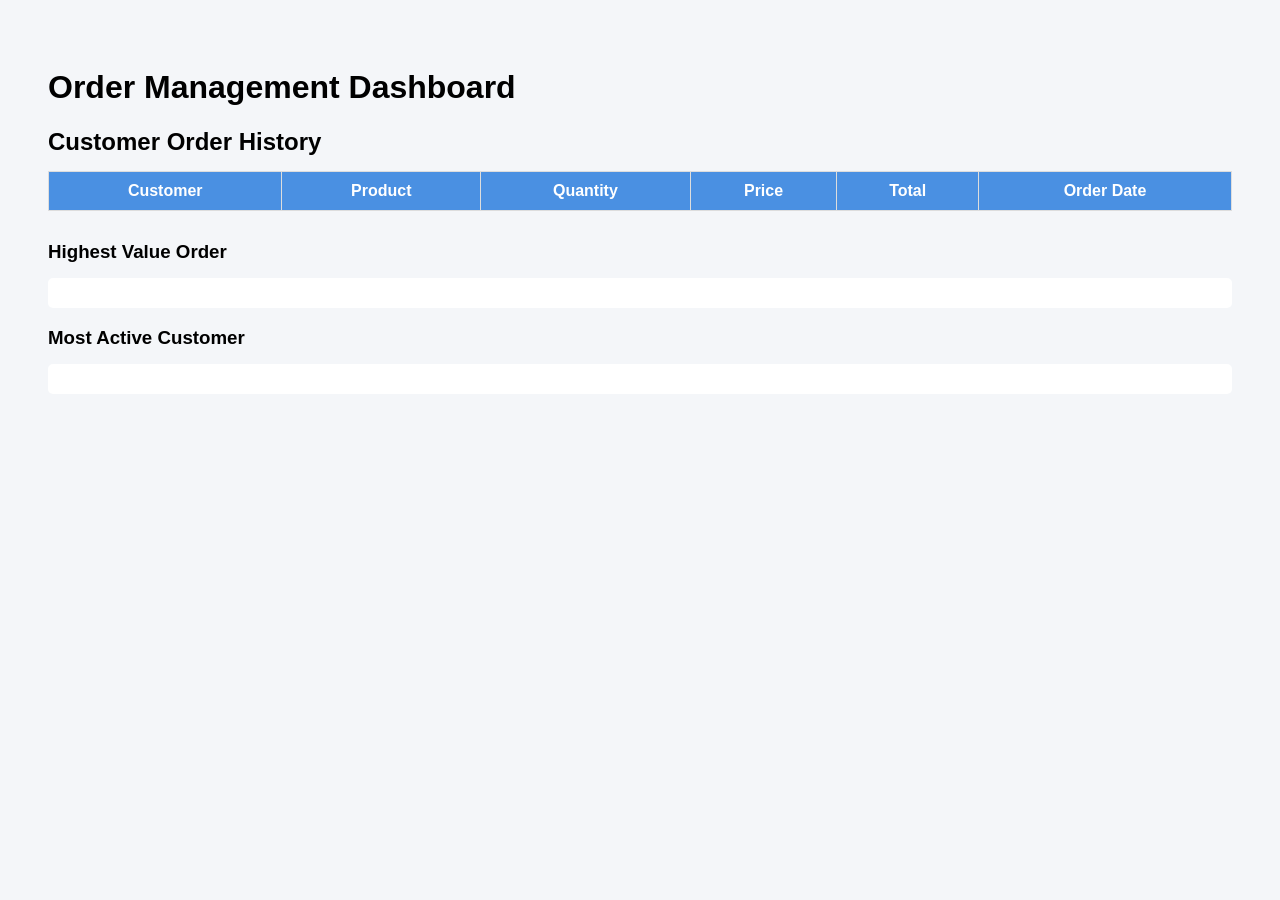
<file: FSAD tasks/Task4/index.html>
<!DOCTYPE html>
<html>
<head>
    <title>Order Management Dashboard</title>
    <link rel="stylesheet" href="style.css">
</head>
<body>

<div class="container">

    <h1>Order Management Dashboard</h1>

    <section class="card">
        <h2>Customer Order History</h2>
        <table id="ordersTable">
            <thead>
                <tr>
                    <th>Customer</th>
                    <th>Product</th>
                    <th>Quantity</th>
                    <th>Price</th>
                    <th>Total</th>
                    <th>Order Date</th>
                </tr>
            </thead>
            <tbody></tbody>
        </table>
    </section>

    <section class="info-section">
        <div class="info-card">
            <h3>Highest Value Order</h3>
            <div id="highest"></div>
        </div>

        <div class="info-card">
            <h3>Most Active Customer</h3>
            <div id="active"></div>
        </div>
    </section>

</div>

<script src="script.js"></script>
</body>
</html>
</file>
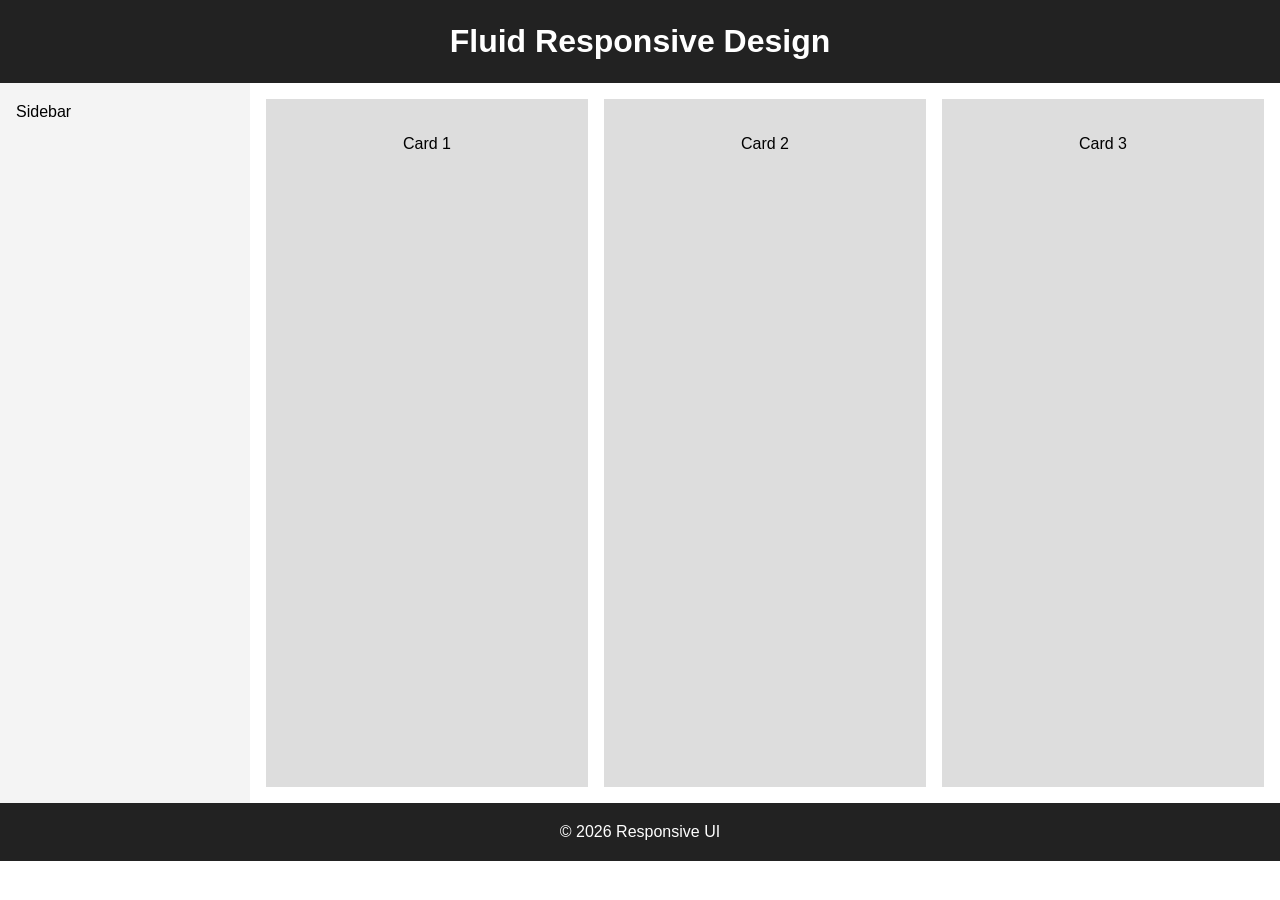
<file: week3/Session 13/index.html>
<!DOCTYPE html>
<html lang="en">
<head>
  <meta charset="UTF-8">
  <meta name="viewport" content="width=device-width, initial-scale=1.0">
  <title>Fluid Responsive Webpage</title>
  <link rel="stylesheet" href="style.css">
</head>
<body>

  <header class="header">
    <h1>Fluid Responsive Design</h1>
  </header>

  <main class="container">
    <aside class="sidebar">Sidebar</aside>

    <section class="content">
      <div class="card">Card 1</div>
      <div class="card">Card 2</div>
      <div class="card">Card 3</div>
    </section>
  </main>

  <footer class="footer">
    © 2026 Responsive UI
  </footer>

</body>
</html>
</file>
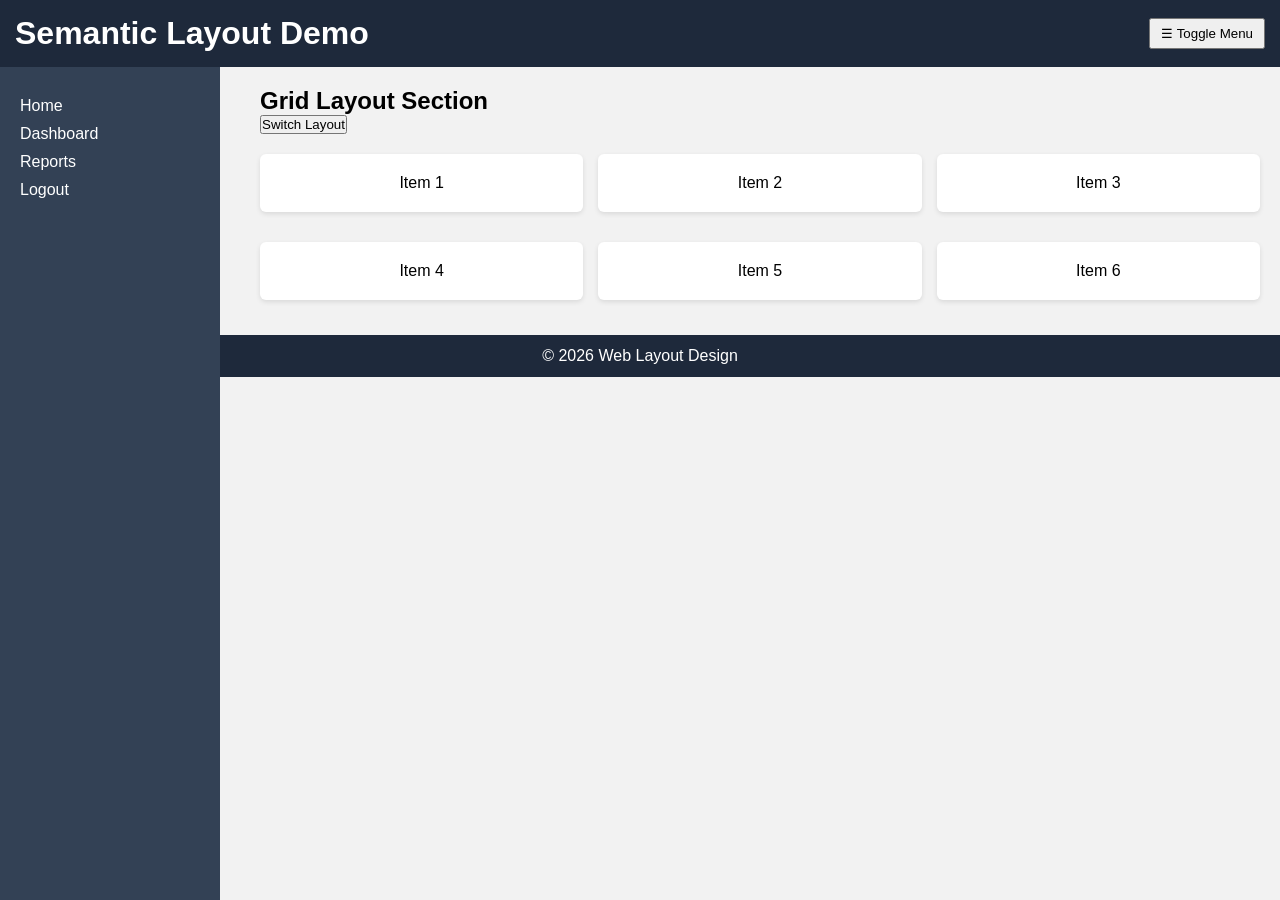
<file: week3/Session 11/Task 1/index.html>
<!DOCTYPE html>
<html lang="en">
<head>
    <meta charset="UTF-8">
    <title>Multi Layout Interface</title>
    <link rel="stylesheet" href="style.css">
</head>
<body>

<header>
    <h1>Semantic Layout Demo</h1>
    <button onclick="toggleSidebar()">☰ Toggle Menu</button>
</header>

<div class="wrapper">

    <aside id="sidebar">
        <nav>
            <a href="#">Home</a>
            <a href="#">Dashboard</a>
            <a href="#">Reports</a>
            <a href="#">Logout</a>
        </nav>
    </aside>

    <main>
        <section>
            <h2>Grid Layout Section</h2>
            <button onclick="toggleGrid()">Switch Layout</button>

            <div id="content" class="grid-layout">
                <article>Item 1</article>
                <article>Item 2</article>
                <article>Item 3</article>
                <article>Item 4</article>
                <article>Item 5</article>
                <article>Item 6</article>
            </div>
        </section>
    </main>

</div>

<footer>
    <p>© 2026 Web Layout Design</p>
</footer>

<script src="script.js"></script>
</body>
</html>
</file>
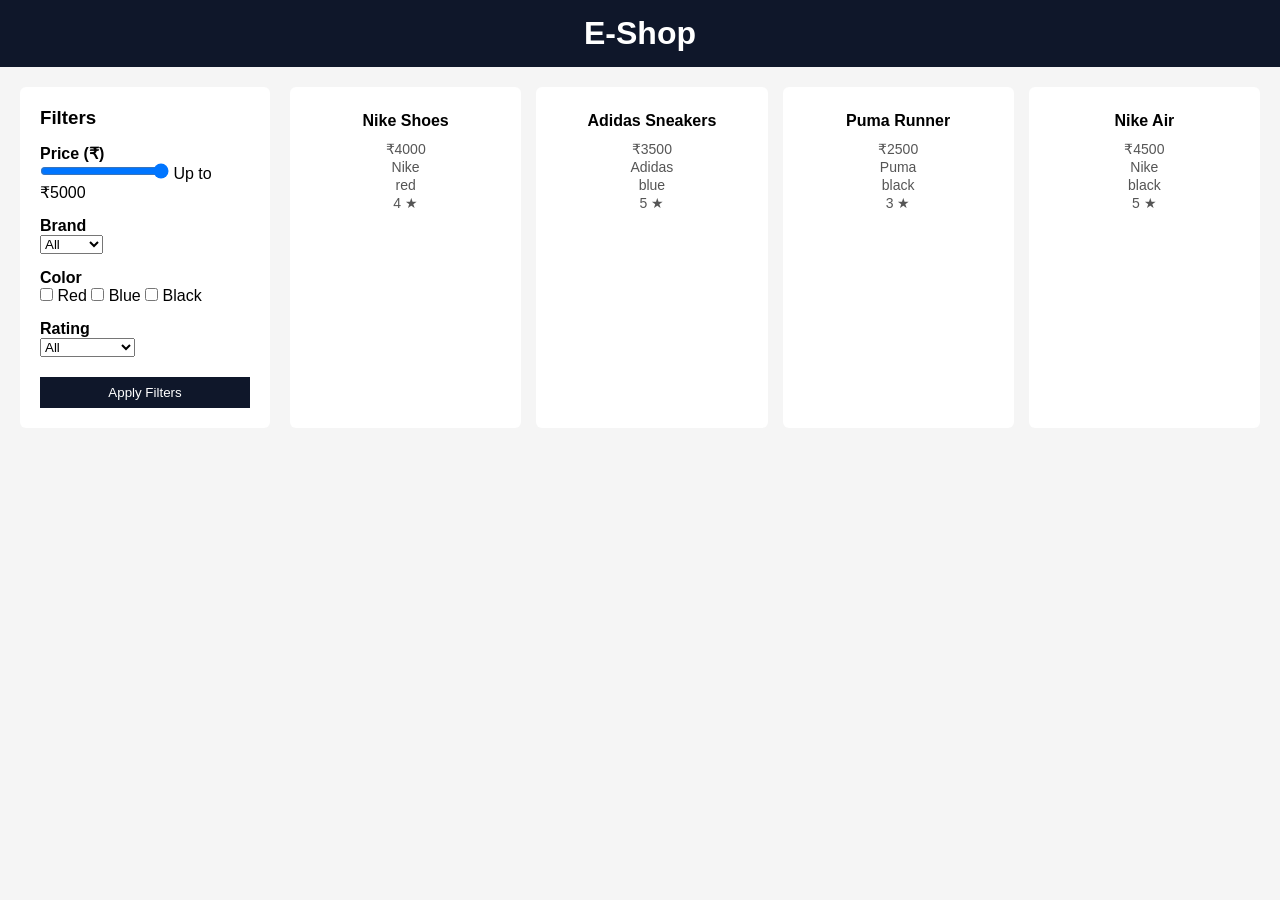
<file: week3/Session 11/Task 3/index.html>
<!DOCTYPE html>
<html lang="en">
<head>
    <meta charset="UTF-8">
    <title>E-Commerce Filter UI</title>
    <link rel="stylesheet" href="style.css">
</head>
<body>

<header>
    <h1>E-Shop</h1>
</header>

<div class="container">

    <!-- Filters -->
    <aside>
        <h3>Filters</h3>

        <!-- Price -->
        <label>Price (₹)</label>
        <input type="range" id="price" min="0" max="5000" value="5000">
        <span id="priceValue">Up to ₹5000</span>

        <!-- Brand -->
        <label>Brand</label>
        <select id="brand">
            <option value="all">All</option>
            <option value="Nike">Nike</option>
            <option value="Adidas">Adidas</option>
            <option value="Puma">Puma</option>
        </select>

        <!-- Color -->
        <label>Color</label>
        <div class="colors">
            <input type="checkbox" value="red"> Red
            <input type="checkbox" value="blue"> Blue
            <input type="checkbox" value="black"> Black
        </div>

        <!-- Rating -->
        <label>Rating</label>
        <select id="rating">
            <option value="0">All</option>
            <option value="4">4★ & above</option>
            <option value="3">3★ & above</option>
        </select>

        <button onclick="applyFilters()">Apply Filters</button>
    </aside>

    <!-- Products -->
    <main id="productList"></main>

</div>

<script src="script.js"></script>
</body>
</html>
</file>
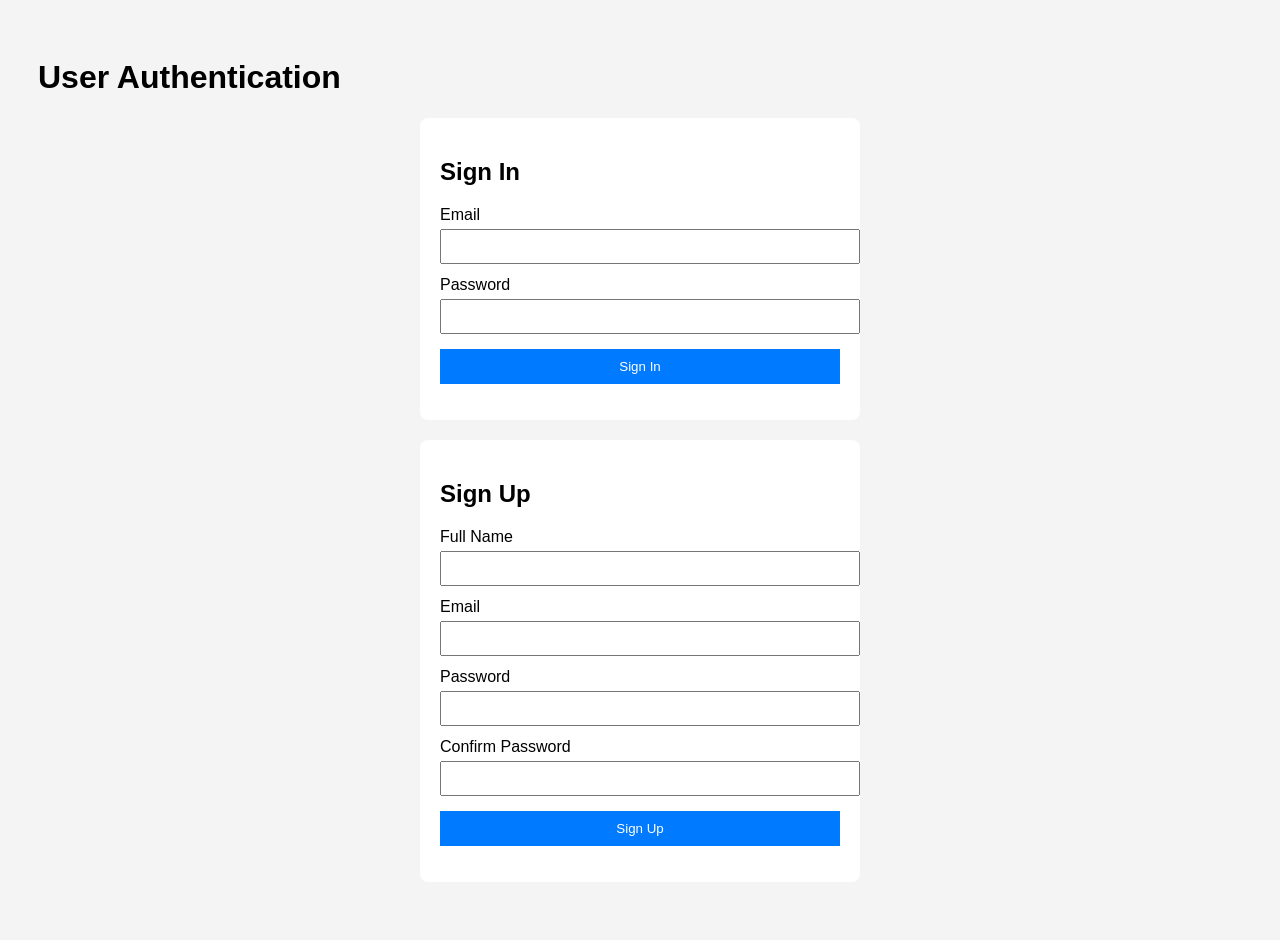
<file: week3/Session 12/Task 1/index.html>
<!DOCTYPE html>
<html lang="en">
<head>
  <meta charset="UTF-8">
  <title>Sign In & Sign Up</title>
  <link rel="stylesheet" href="style.css">
</head>
<body>

<h1>User Authentication</h1>

<!-- SIGN IN FORM -->
<form id="signinForm" novalidate>
  <h2>Sign In</h2>

  <label for="signin-email">Email</label>
  <input type="email" id="signin-email" name="email"
         aria-label="Email address"
         required>

  <label for="signin-password">Password</label>
  <input type="password" id="signin-password" name="password"
         aria-label="Password"
         minlength="6"
         required>

  <button type="submit">Sign In</button>
  <p class="error" id="signin-error" aria-live="assertive"></p>
</form>

<!-- SIGN UP FORM -->
<form id="signupForm" novalidate>
  <h2>Sign Up</h2>

  <label for="name">Full Name</label>
  <input type="text" id="name" name="name"
         aria-label="Full name"
         required>

  <label for="email">Email</label>
  <input type="email" id="email" name="email"
         aria-label="Email address"
         required>

  <label for="password">Password</label>
  <input type="password" id="password" name="password"
         aria-label="Create password"
         minlength="6"
         required>

  <label for="confirm-password">Confirm Password</label>
  <input type="password" id="confirm-password"
         aria-label="Confirm password"
         required>

  <button type="submit">Sign Up</button>
  <p class="error" id="signup-error" aria-live="assertive"></p>
</form>

<script src="script.js"></script>
</body>
</html>
</file>
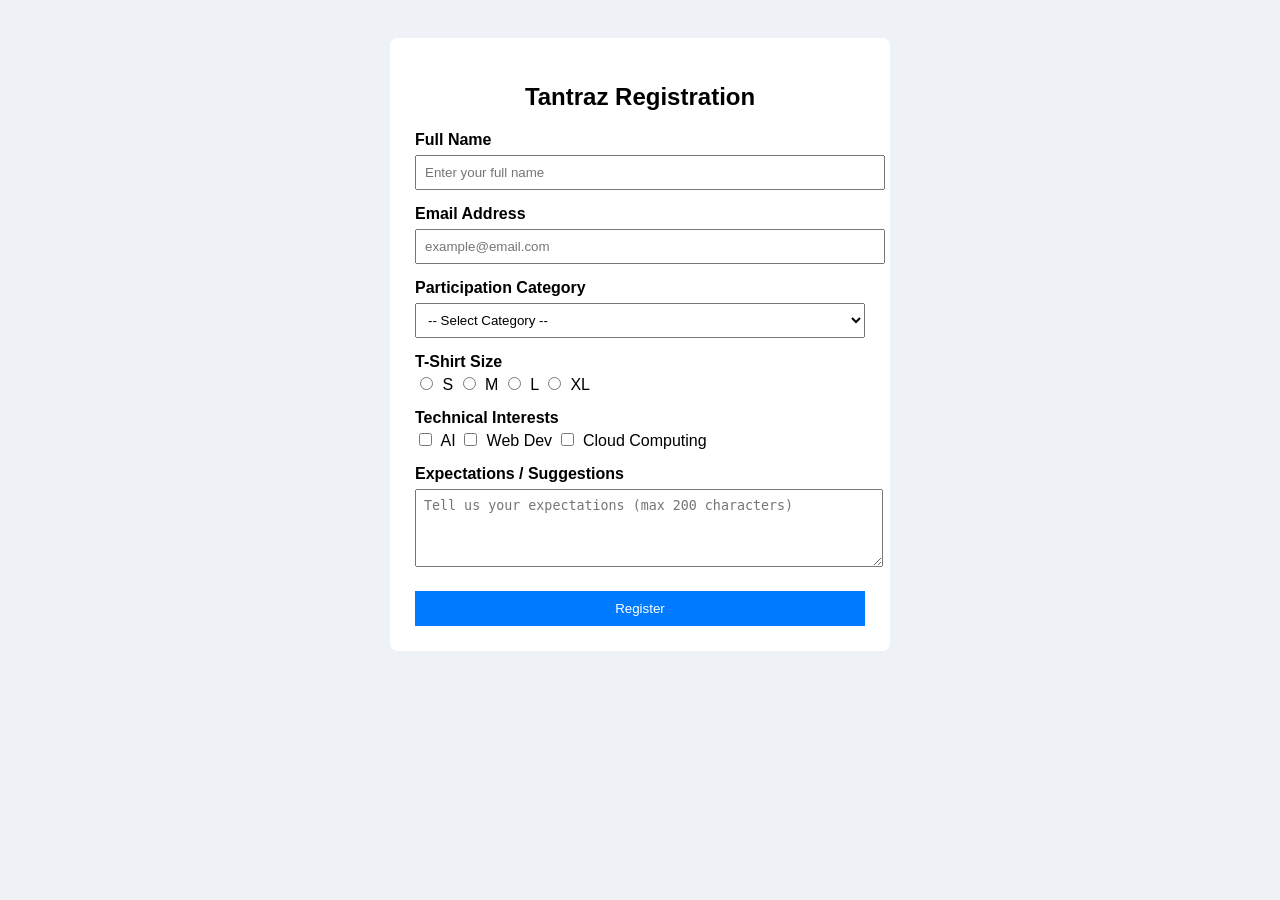
<file: week3/Session 12/Task 3/index.html>
<!DOCTYPE html>
<html lang="en">
<head>
  <meta charset="UTF-8">
  <title>Tantraz Registration</title>
  <link rel="stylesheet" href="style.css">
</head>
<body>

<form id="tantrazForm">
  <h2>Tantraz Registration</h2>

  <!-- Full Name (Mandatory + Placeholder) -->
  <label for="fullname">Full Name</label>
  <input type="text" id="fullname" name="fullname"
         placeholder="Enter your full name"
         required>

  <!-- Email (Mandatory + Placeholder) -->
  <label for="email">Email Address</label>
  <input type="email" id="email" name="email"
         placeholder="example@email.com"
         required>

  <!-- Participation Category (Mandatory) -->
  <label for="category">Participation Category</label>
  <select id="category" name="category" required>
    <option value="">-- Select Category --</option>
    <option value="Individual">Individual</option>
    <option value="Team">Team</option>
    <option value="Audience">Audience</option>
  </select>

  <!-- T-Shirt Size -->
  <label>T-Shirt Size</label>
  <div class="inline">
    <input type="radio" name="size" value="S" required> S
    <input type="radio" name="size" value="M"> M
    <input type="radio" name="size" value="L"> L
    <input type="radio" name="size" value="XL"> XL
  </div>

  <!-- Technical Interests -->
  <label>Technical Interests</label>
  <div class="inline">
    <input type="checkbox" value="AI"> AI
    <input type="checkbox" value="Web"> Web Dev
    <input type="checkbox" value="Cloud"> Cloud Computing
  </div>

  <!-- Biography / Expectations -->
  <label for="expectations">Expectations / Suggestions</label>
  <textarea id="expectations"
            placeholder="Tell us your expectations (max 200 characters)"
            maxlength="200"
            rows="4"></textarea>

  <button type="submit">Register</button>
</form>

<script src="script.js"></script>
</body>
</html>
</file>
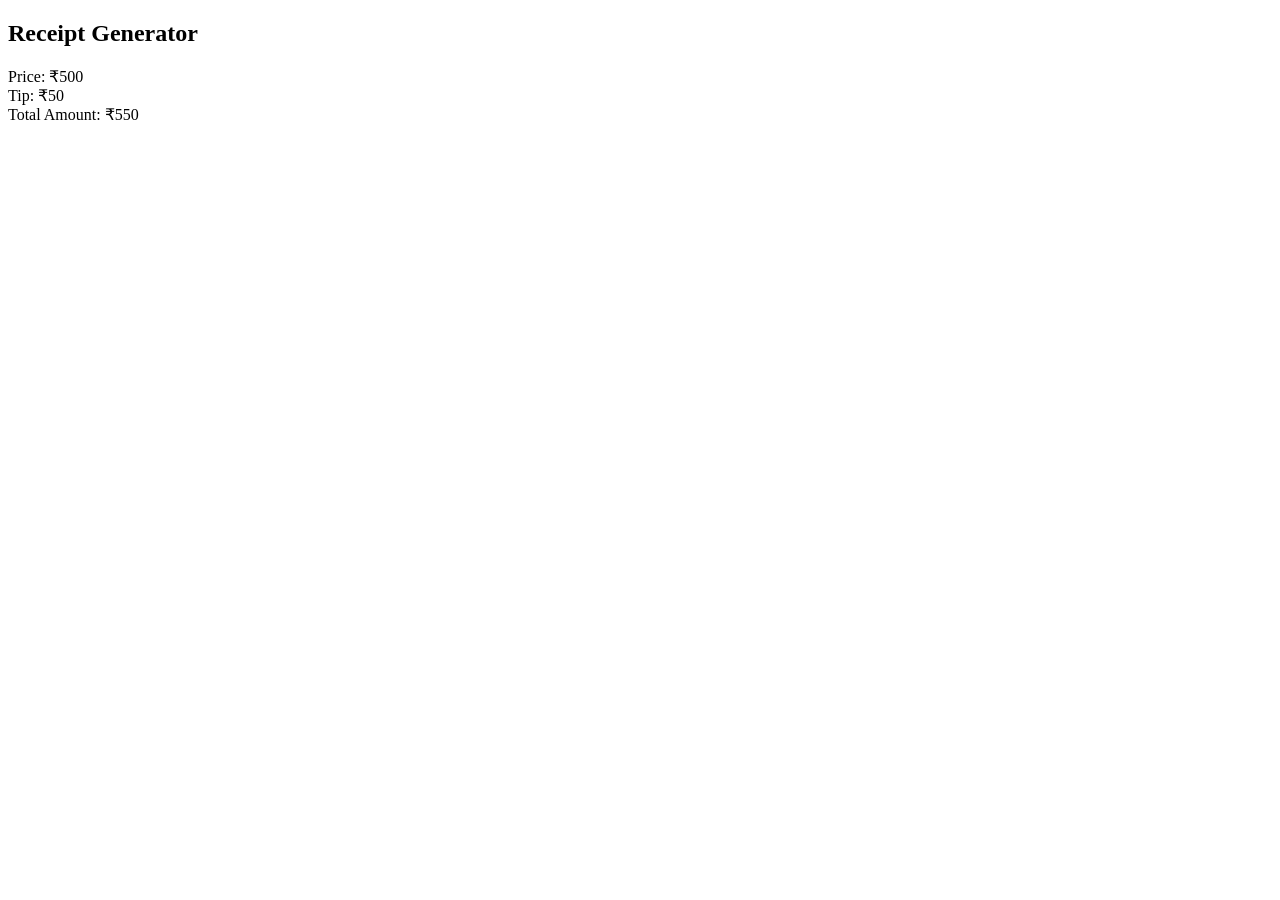
<file: week3/Session 14/Task 2/index.html>
<!DOCTYPE html>
<html lang="en">
<head>
    <meta charset="UTF-8">
    <title>Receipt Generator</title>
</head>
<body>

    <h2>Receipt Generator</h2>

    <p id="output"></p>

    <!-- External JS file -->
    <script src="script.js"></script>

</body>
</html>
</file>
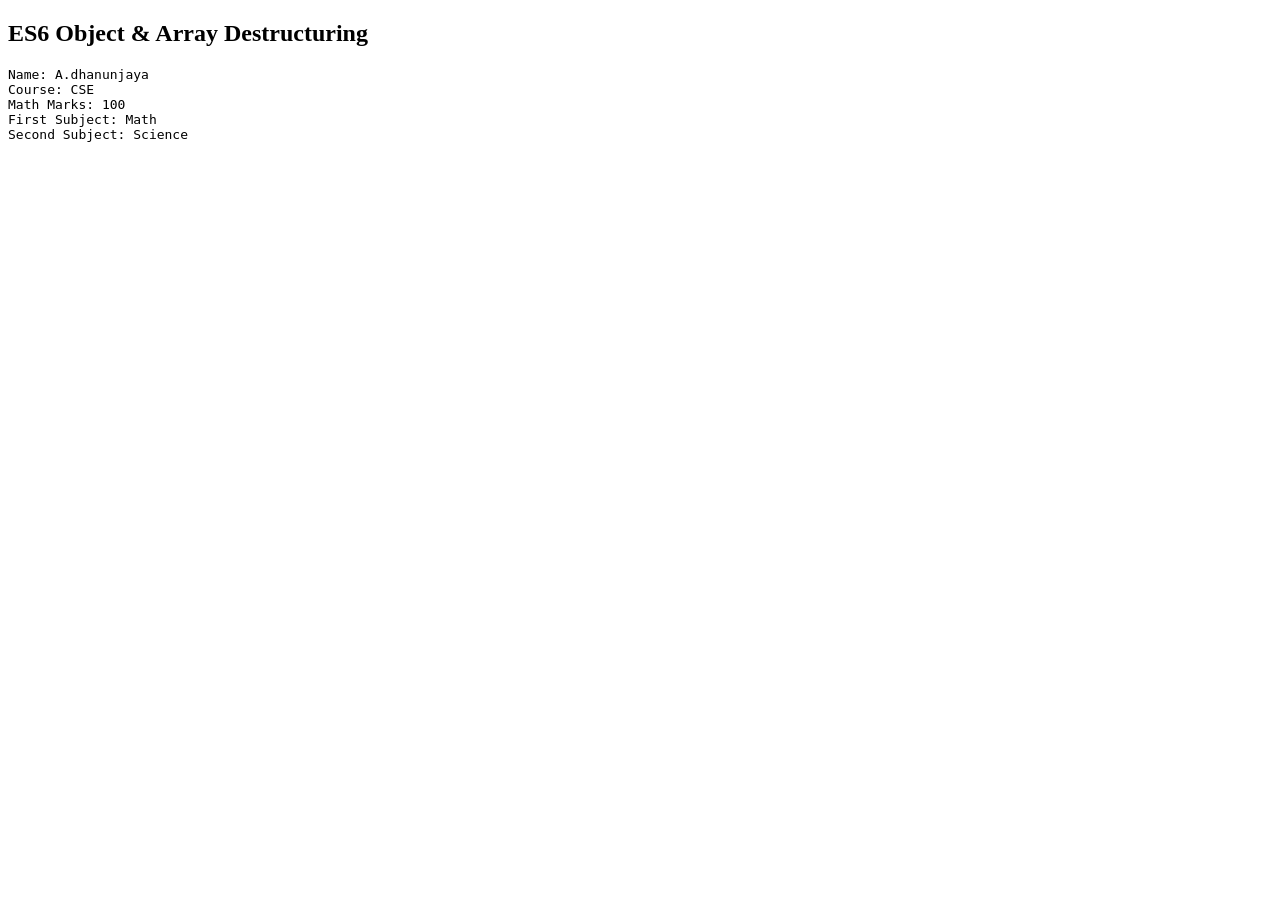
<file: week3/Session 14/Task 3/index.html>
<!DOCTYPE html>
<html lang="en">
<head>
    <meta charset="UTF-8">
    <title>ES6 Destructuring</title>
</head>
<body>

    <h2>ES6 Object & Array Destructuring</h2>

    <pre id="output"></pre>

    <script src="script.js"></script>

</body>
</html>
</file>
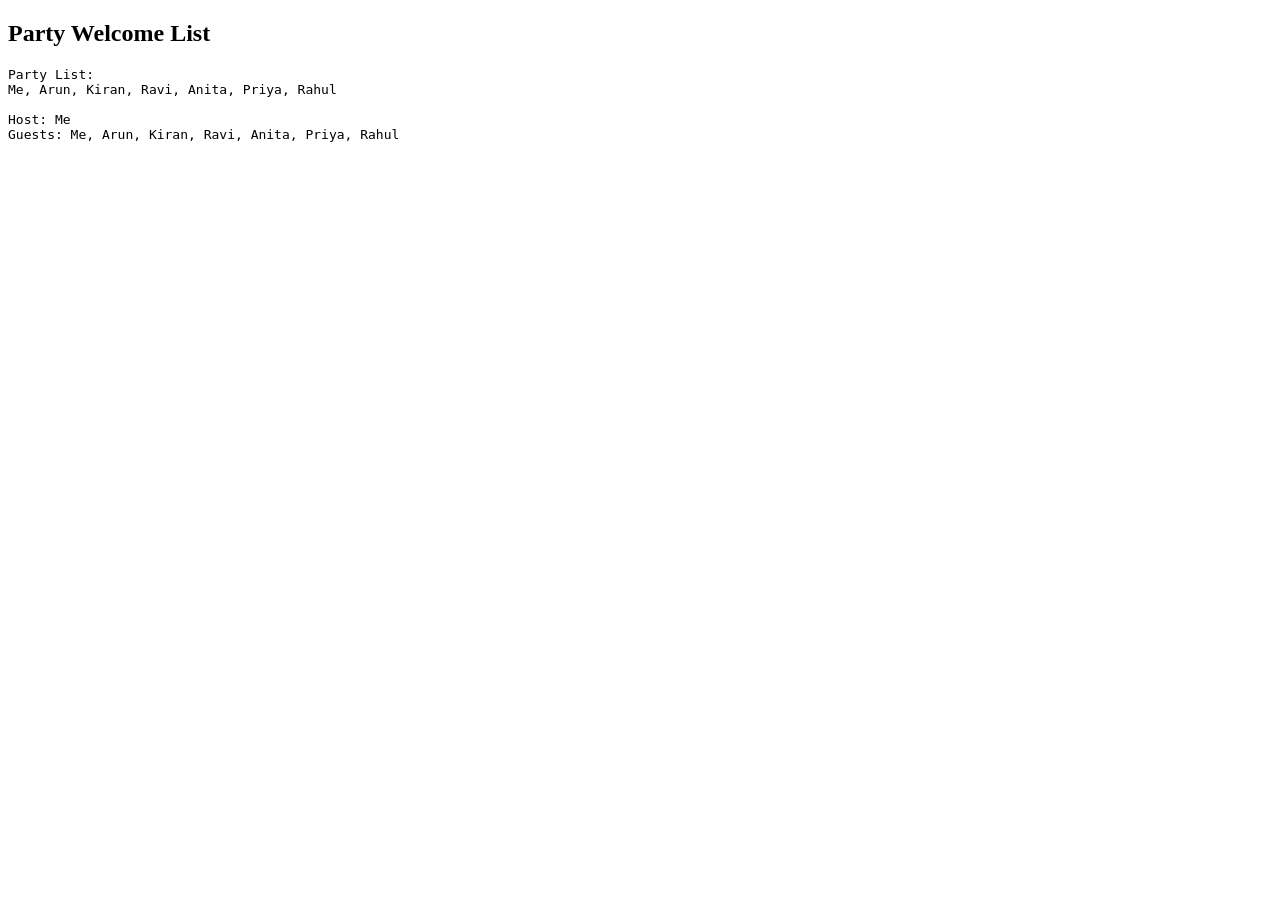
<file: week3/Session 14/Task 4/index.html>
<!DOCTYPE html>
<html lang="en">
<head>
    <meta charset="UTF-8">
    <title>Party List</title>
</head>
<body>

    <h2>Party Welcome List</h2>

    <pre id="output"></pre>

    <script src="script.js"></script>

</body>
</html>
</file>
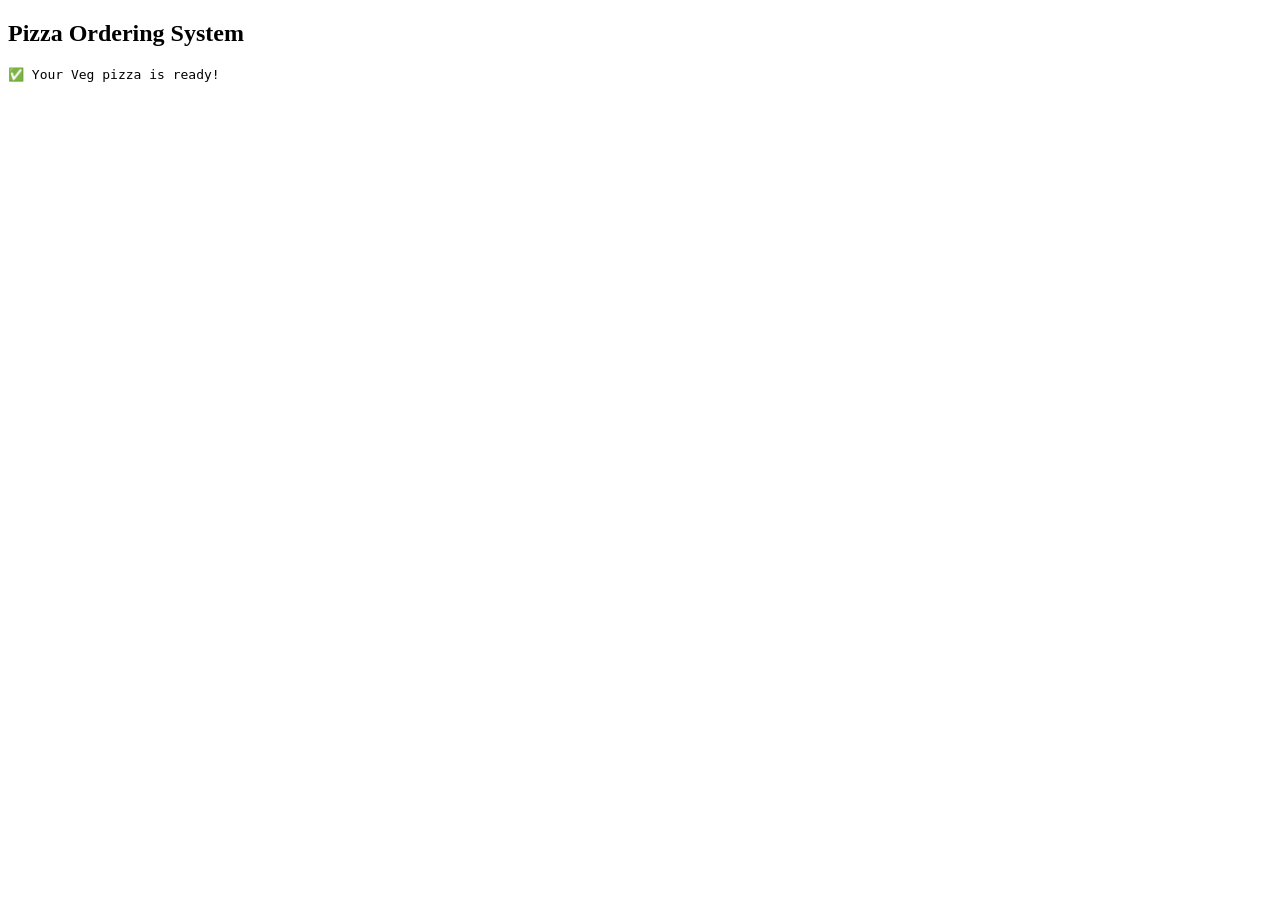
<file: week3/Session 14/Task 5/index.html>
<!DOCTYPE html>
<html lang="en">
<head>
    <meta charset="UTF-8">
    <title>Pizza Ordering System</title>
</head>
<body>

    <h2>Pizza Ordering System</h2>
    <pre id="output"></pre>

    <script src="script.js"></script>

</body>
</html>
</file>
<file: FSAD tasks/Task4/style.css>
body {
    font-family: Arial;
    background: #f4f6f9;
    padding: 40px;
}

h2, h3 {
    margin-bottom: 15px;
}

table {
    width: 100%;
    border-collapse: collapse;
    background: white;
    margin-bottom: 30px;
}

th, td {
    padding: 10px;
    border: 1px solid #ddd;
    text-align: center;
}

th {
    background: #4a90e2;
    color: white;
}

tr:nth-child(even) {
    background: #f2f2f2;
}

#highest, #active {
    background: white;
    padding: 15px;
    border-radius: 5px;
}
</file>
<file: week3/Session 13/style.css>
/* 🔹 Global Reset */
* {
  margin: 0;
  padding: 0;
  box-sizing: border-box;
}

/* 🔹 Base Styling */
body {
  font-family: Arial, sans-serif;
  line-height: 1.6;
}

/* 🔹 Header */
.header {
  background: #222;
  color: white;
  padding: 1rem;
  text-align: center;
}

/* 🔹 Grid Container */
.container {
  display: grid;
  grid-template-columns: 1fr;
  min-height: 80vh;
}

/* 🔹 Sidebar */
.sidebar {
  background: #f4f4f4;
  padding: 1rem;
}

/* 🔹 Content Area */
.content {
  display: flex;
  flex-wrap: wrap;
  gap: 1rem;
  padding: 1rem;
}

/* 🔹 Cards */
.card {
  flex: 1 1 100%;
  background: #ddd;
  padding: 2rem;
  text-align: center;
}

/* 🔹 Footer */
.footer {
  background: #222;
  color: white;
  text-align: center;
  padding: 1rem;
}
@media (min-width: 768px) {
  .container {
    grid-template-columns: 250px 1fr;
  }

  .card {
    flex: 1 1 45%;
  }
}
@media (min-width: 1024px) {
  .card {
    flex: 1 1 30%;
  }
}
</file>
<file: week3/Session 11/Task 1/style.css>
* {
    margin: 0;
    padding: 0;
    box-sizing: border-box;
    font-family: Arial, sans-serif;
}

body {
    background: #f2f2f2;
}

/* Header */
header {
    background: #1e293b;
    color: white;
    padding: 15px;
    display: flex;
    justify-content: space-between;
    align-items: center;
}

header button {
    padding: 6px 10px;
    cursor: pointer;
}

/* Layout */
.wrapper {
    display: flex;
}

/* Fixed Sidebar */
aside {
    width: 220px;
    background: #334155;
    color: white;
    min-height: 100vh;
    padding: 20px;
    position: fixed;
}

aside nav a {
    display: block;
    color: white;
    text-decoration: none;
    margin: 10px 0;
}

/* Main */
main {
    margin-left: 240px;
    padding: 20px;
    width: 100%;
}

/* Grid Layout */
.grid-layout {
    display: grid;
    grid-template-columns: repeat(3, 1fr);
    gap: 15px;
    margin-top: 20px;
}

/* List Layout (JS toggle) */
.list-layout {
    display: block;
}

article {
    background: white;
    padding: 20px;
    border-radius: 6px;
    text-align: center;
    box-shadow: 0 2px 5px rgba(0,0,0,0.1);
    margin-bottom: 15px;
}

/* Footer */
footer {
    background: #1e293b;
    color: white;
    text-align: center;
    padding: 12px;
}

/* Responsive */
@media (max-width: 768px) {
    aside {
        position: relative;
        width: 100%;
        min-height: auto;
    }

    main {
        margin-left: 0;
    }

    .grid-layout {
        grid-template-columns: 1fr;
    }
}
</file>
<file: week3/Session 11/Task 3/style.css>
* {
    margin: 0;
    padding: 0;
    box-sizing: border-box;
    font-family: Arial, sans-serif;
}

body {
    background: #f5f5f5;
}

/* Header */
header {
    background: #0f172a;
    color: white;
    padding: 15px;
    text-align: center;
}

/* Layout */
.container {
    display: flex;
    padding: 20px;
}

/* Sidebar */
aside {
    width: 250px;
    background: white;
    padding: 20px;
    border-radius: 6px;
}

aside label {
    display: block;
    margin-top: 15px;
    font-weight: bold;
}

aside button {
    margin-top: 20px;
    padding: 8px;
    width: 100%;
    background: #0f172a;
    color: white;
    border: none;
    cursor: pointer;
}

/* Products */
main {
    flex: 1;
    margin-left: 20px;
    display: grid;
    grid-template-columns: repeat(auto-fill, minmax(220px, 1fr));
    gap: 15px;
}

/* Product Card */
.product {
    background: white;
    padding: 15px;
    border-radius: 6px;
    text-align: center;
}

.product h4 {
    margin: 10px 0;
}

.product span {
    font-size: 14px;
    color: #555;
}
</file>
<file: week3/Session 12/Task 1/style.css>
body {
  font-family: Arial, sans-serif;
  background: #f4f4f4;
  padding: 30px;
}

form {
  background: #fff;
  padding: 20px;
  max-width: 400px;
  margin: 20px auto;
  border-radius: 8px;
}

label {
  display: block;
  margin-top: 12px;
}

input {
  width: 100%;
  padding: 8px;
  margin-top: 5px;
}

button {
  margin-top: 15px;
  padding: 10px;
  width: 100%;
  background: #007bff;
  color: white;
  border: none;
  cursor: pointer;
}

button:hover {
  background: #0056b3;
}

.error {
  color: red;
  margin-top: 10px;
}
</file>
<file: week3/Session 12/Task 3/style.css>
body {
  font-family: Arial, sans-serif;
  background: #eef2f7;
  padding: 30px;
}

form {
  background: white;
  max-width: 450px;
  margin: auto;
  padding: 25px;
  border-radius: 8px;
}

h2 {
  text-align: center;
}

label {
  display: block;
  margin-top: 15px;
  font-weight: bold;
}

input, select, textarea {
  width: 100%;
  padding: 8px;
  margin-top: 6px;
}

.inline input {
  width: auto;
  margin-right: 5px;
}

button {
  margin-top: 20px;
  width: 100%;
  padding: 10px;
  background: #007bff;
  color: white;
  border: none;
}

button:hover {
  background: #0056b3;
}
</file>
